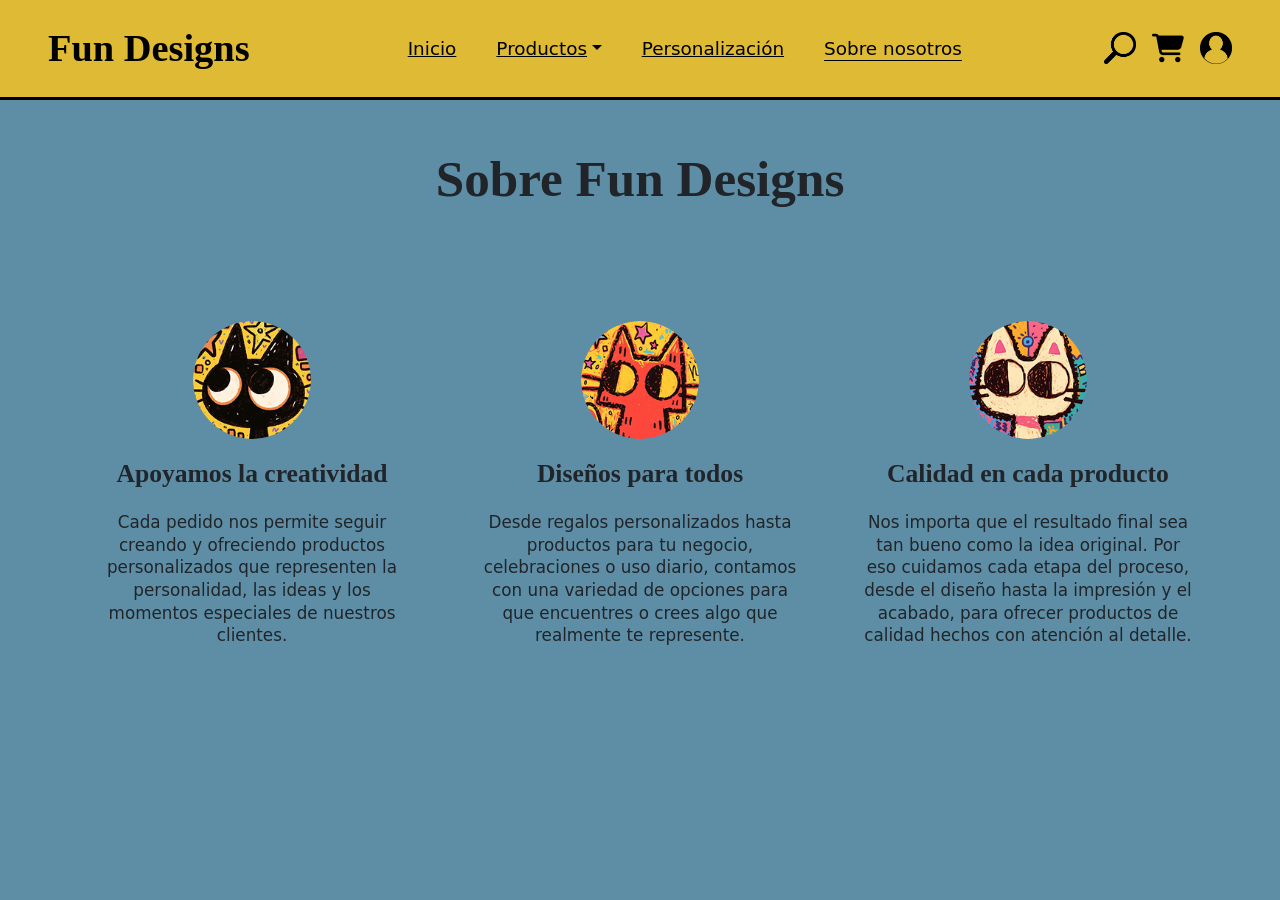
<file: sobre-nosotros.html>
<!DOCTYPE html>
<html lang="es">
<head>
  <meta charset="UTF-8">
  <meta name="viewport" content="width=device-width, initial-scale=1.0">
  <title>Sobre nosotros | Fun Designs</title>
  <link rel="stylesheet" href="css/style.css">
  <link href="https://cdn.jsdelivr.net/npm/bootstrap@5.3.8/dist/css/bootstrap.min.css" rel="stylesheet">
</head>

<body>
  <header>
    <nav class="navbar navbar-expand-lg fun-navbar">
      <div class="container-fluid px-4 px-lg-5">
        <a class="navbar-brand fun-brand" href="Home.html">Fun Designs</a>

        <button class="navbar-toggler" type="button" data-bs-toggle="collapse" data-bs-target="#menuPrincipal" aria-controls="menuPrincipal" aria-expanded="false" aria-label="Abrir menú de navegación">
          <span class="navbar-toggler-icon"></span>
        </button>

        <div class="collapse navbar-collapse" id="menuPrincipal">
          <ul class="navbar-nav mx-auto align-items-lg-center gap-lg-4">
            <li class="nav-item">
              <a class="nav-link" href="Home.html">Inicio</a>
            </li>
            <li class="nav-item dropdown">
              <a class="nav-link dropdown-toggle" href="#" role="button" data-bs-toggle="dropdown" aria-expanded="false">Productos</a>
              <ul class="dropdown-menu">
                <li><a class="dropdown-item" href="Home.html#products-section">Productos destacados</a></li>
                <li><a class="dropdown-item" href="Home.html#categories-section">Categorías</a></li>
              </ul>
            </li>
            <li class="nav-item">
              <a class="nav-link" href="#">Personalización</a>
            </li>
            <li class="nav-item">
              <a class="nav-link active" aria-current="page" href="sobre-nosotros.html">Sobre nosotros</a>
            </li>
          </ul>

          <div class="navbar-icons d-flex align-items-center gap-3 mt-3 mt-lg-0">
            <a href="#" aria-label="Buscar"><img src="img/search.png" alt="Buscar"></a>
            <a href="#" aria-label="Carrito"><img src="img/carrito.png" alt="Carrito de compras"></a>
            <a href="#" aria-label="Usuario"><img src="img/usuario.png" alt="Cuenta de usuario"></a>
          </div>
        </div>
      </div>
    </nav>
  </header>

  <main>
    <section id="sobre-nosotros" class="container-fluid">
      <div class="container py-5">
        <h1 class="about-title text-center">Sobre Fun Designs</h1>

        <div class="row g-5 justify-content-center about-row">
          <div class="col-12 col-md-6 col-lg-4">
            <article class="about-card text-center h-100">
              <img src="img/apoyamos-creatividad.png" class="about-image img-fluid" alt="Ilustración que representa creatividad">
              <h2>Apoyamos la creatividad</h2>
              <p>Cada pedido nos permite seguir creando y ofreciendo productos personalizados que representen la personalidad, las ideas y los momentos especiales de nuestros clientes.</p>
            </article>
          </div>

          <div class="col-12 col-md-6 col-lg-4">
            <article class="about-card text-center h-100">
              <img src="img/disenos-para-todos.png" class="about-image img-fluid" alt="Ilustración que representa diseños para todos">
              <h2>Diseños para todos</h2>
              <p>Desde regalos personalizados hasta productos para tu negocio, celebraciones o uso diario, contamos con una variedad de opciones para que encuentres o crees algo que realmente te represente.</p>
            </article>
          </div>

          <div class="col-12 col-md-6 col-lg-4">
            <article class="about-card text-center h-100">
              <img src="img/calidad-producto.png" class="about-image img-fluid" alt="Ilustración que representa calidad en cada producto">
              <h2>Calidad en cada producto</h2>
              <p>Nos importa que el resultado final sea tan bueno como la idea original. Por eso cuidamos cada etapa del proceso, desde el diseño hasta la impresión y el acabado, para ofrecer productos de calidad hechos con atención al detalle.</p>
            </article>
          </div>
        </div>
      </div>
    </section>
  </main>

  <script src="https://cdn.jsdelivr.net/npm/bootstrap@5.3.8/dist/js/bootstrap.bundle.min.js"></script>
</body>
</html>
</file>
<file: css/style.css>
@import url('https://fonts.googleapis.com/css2?family=Poppins:wght@400;600;700&display=swap');

* {
    box-sizing: border-box;
    margin: 0;
    padding: 0;
}

body {
    font-family: 'Poppins', sans-serif;
    color: #000;
    background: #94B2C0 !important;
}

button {
    font-family: inherit;
    cursor: pointer;
}

.header {
    height: 100px;
    width: 100%;
    display: flex;
    align-items: center;
	padding-left: 20px;
	padding-right: 30px;
	background-color: #DFBB35;
    border-bottom: 3px solid black;
}

.navbar .nav-link {
    font-size: 20px;
    color: #000;
	font-weight: bold;
	text-decoration: underline;
}

.header-icons {
    display: flex;
    gap: 30px;
    margin-left: auto;
}


#hero {
    min-height: 700px;
    background: #5E8EA6;
    padding: 70px 60px;
}

.primary-button,
.secondary-button {
    padding: 14px 25px;

    background: #94B2C0;

    border: 2px solid black;
    border-radius: 13px;

    font-size: 38px;
}

#products-section {
    padding: 50px 30px 80px;
    background: #94B2C0;
    border: 3px solid black;
}

.section-title h2 {
    font-size: 45px;
    font-weight: 400;
}

.product-card {
    overflow: hidden;
    background: #5E8EA6;
    border: 2px solid black;
    border-radius: 13px;
}

.product-image {
    display: flex;
    justify-content: center;
    align-items: center;
    width: 100%;
    height: 385px;
    background: #94b2c0;
}

.product-info {
    padding: 10px 14px 16px;
    border-top: 2px solid black;
}

.product-info h3 {
    font-size: 24px;
    font-weight: 400;
}

.product-info p {
    margin-top: 4px;
    font-size: 20px;
}

#categories-section {
    padding: 60px 30px 100px;
    background: #94B2C0;
}

#categories-section > h2 {
    margin-bottom: 40px;
    font-size: 45px;
    font-weight: 400;
}

.category-card {
	position: relative;
    min-height: 420px;
    display: flex;
    justify-content: space-between;
    overflow: hidden;
    background: #5E8EA6;
    border: 2px solid black;
    border-radius: 13px;
	flex-direction: row;
}

.category-image {
    display: flex;
    align-items: flex-end; 
    justify-content: flex-start;
}

.category-content {
	width: 50%;
    padding: 20px 20px 20px 10px;
    text-align: left;
}

.category-content h3 {
    font-size: 36px;
    font-weight: 400;
}

.category-content p {
    margin-top: 15px;
    font-size: 24px;
}

#promo-section {
    position: relative;
    display: flex;
    align-items: center;
    justify-content: space-between;
    min-height: 200px;
    padding: 50px;
    background: #DFBB35;
    border: 3px solid black;
}

.promo-decoration {
    position: absolute;
    top: 50%;                 
    left: 40px;              
    transform: translateY(-50%); 
    z-index: 2;            
}

.promo-decoration img {
    width: 500px;
    height: auto;
    display: block;
}

.promo-content h2 {
    font-size: 45px;
    font-weight: 400;
	margin-left: 500px;
}

.promo-code {
    display: flex;
    align-items: center;
    gap: 25px;
    margin-top: 10px;
    font-size: 36px;
	margin-left: 500px;
}

.promo-code strong {
    padding: 5px 15px;
    border: 2px solid black;
    border-radius: 13px;
}

.footer {
    padding: 30px 40px 40px;
    background: #5E8EA6;
    border: 3px solid black;
	margin-top: 90px;
}

.footer-title {
    display: flex;
    align-items: center;
    gap: 15px;
}

.footer-title h2 {
    font-size: 45px;
    font-weight: 400;
	margin: 0;
}

.footer-line {
    height: 3px;
    margin: 20px 0;
    background: black;
}

.footer-image {
    width: 159px;
    height: 235px;
    background: #94B2C0;
}

.copyright {
    font-size: 30px;
}
/* ================================
   PÁGINA SOBRE NOSOTROS
   ================================ */

.fun-navbar {
    min-height: 100px;
    background-color: #DFBB35;
    border-bottom: 3px solid #000;
}

.fun-brand {
    font-size: clamp(2rem, 3vw, 3.25rem) !important;
    font-family: Georgia, 'Times New Roman', serif;
    font-weight: 700;
    color: #000 !important;
}

.fun-navbar .nav-link {
    color: #000;
    font-size: 1.15rem;
    font-weight: 500;
}

.fun-navbar .nav-link:hover,
.fun-navbar .nav-link:focus,
.fun-navbar .nav-link.active {
    color: #000;
    text-decoration: underline;
    text-underline-offset: 5px;
}

.navbar-icons img {
    width: 32px;
    height: 32px;
    object-fit: contain;
}

#sobre-nosotros {
    min-height: calc(100vh - 100px);
    background-color: #5E8EA6;
}

.about-title {
    margin-bottom: 7rem;
    font-family: Georgia, 'Times New Roman', serif;
    font-size: clamp(2rem, 4vw, 3.2rem);
    font-weight: 700;
}

.about-row {
    padding-bottom: 3rem;
}

.about-card {
    max-width: 390px;
    margin: 0 auto;
}

.about-image {
    width: 118px;
    height: 118px;
    margin-bottom: 1.25rem;
    border-radius: 50%;
    object-fit: cover;
}

.about-card h2 {
    margin-bottom: 1.3rem;
    font-family: Georgia, 'Times New Roman', serif;
    font-size: clamp(1.35rem, 2vw, 1.75rem);
    font-weight: 700;
}

.about-card p {
    margin: 0 auto;
    max-width: 330px;
    font-size: 1.05rem;
    line-height: 1.35;
}

@media (max-width: 991.98px) {
    .fun-navbar {
        padding: 0.75rem 0;
    }

    .fun-navbar .navbar-collapse {
        padding-top: 1rem;
    }

    .about-title {
        margin-bottom: 4rem;
    }
}

@media (max-width: 767.98px) {
    .about-title {
        margin-bottom: 3rem;
    }

    .about-card {
        max-width: 430px;
    }

    .about-card p {
        max-width: 380px;
    }
}
</file>
